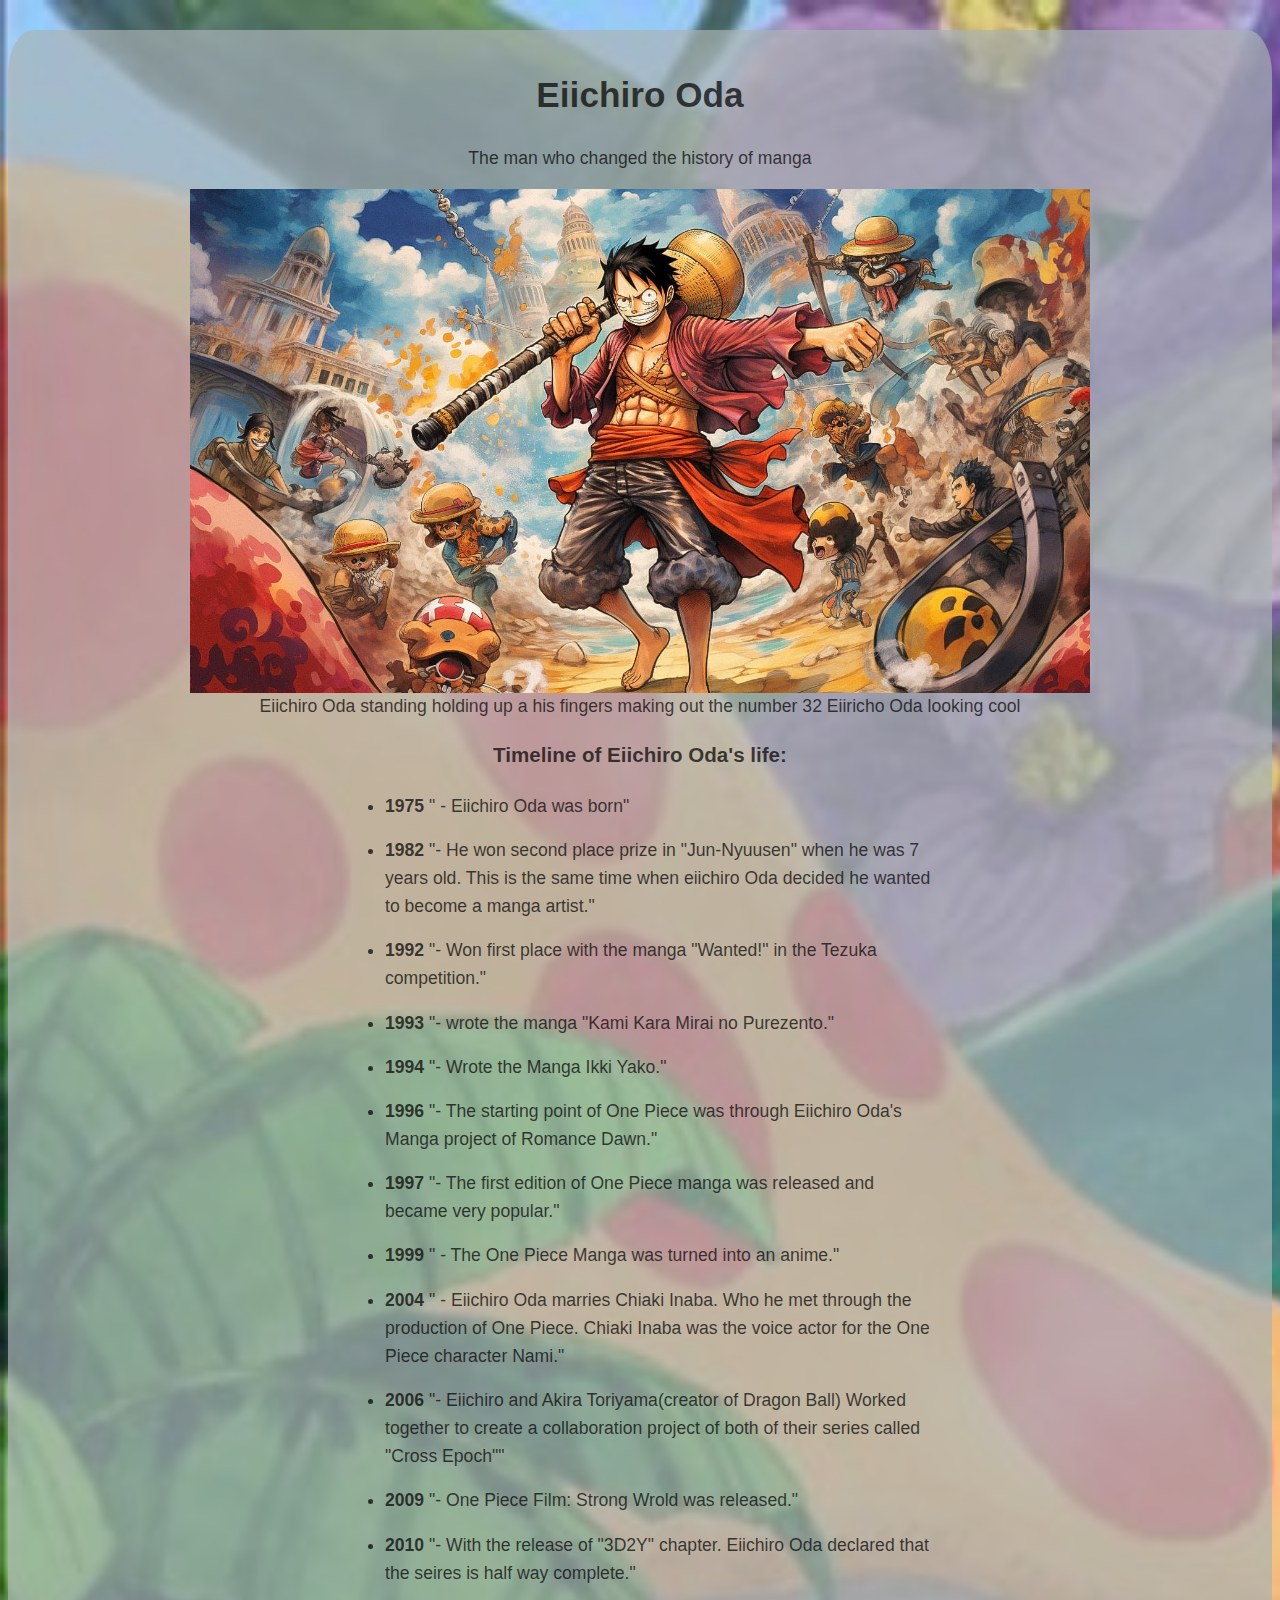
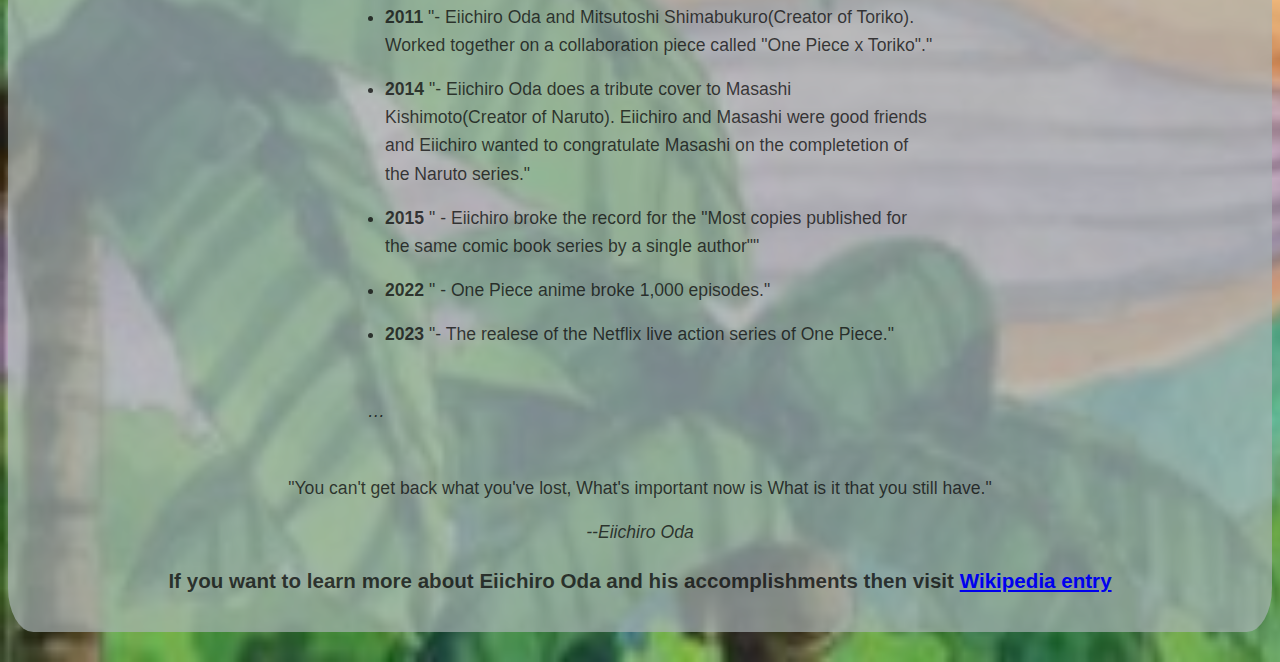
<file: index.html>
<!DOCTYPE html>
<html lang="en">
<head>
    <meta charset="UTF-8">
    <meta name="viewport" content="width=device-width, initial-scale=1.0">
    <link rel="stylesheet" href="styles.css">
    <title>Document</title>
</head>
<body>
    <main id="main">
        <h1 id="title">
            Eiichiro Oda
        </h1>
        <p>
            The man who changed the history of manga
        </p>
        <div id="img-div">
            <img src="access/image3.jpg" id="image">
            <div id="img-caption">
                Eiichiro Oda standing holding up a his fingers making out the number 32
                Eiiricho Oda looking cool
            </div>
        </div>
        <Section id="tribute-info">
            <h3 id="headline">Timeline of Eiichiro Oda's life:</h3>
            <ul>
                <li>
                    <strong>1975</strong>
                    " - Eiichiro Oda was born"
                </li>

                <li>
                    <strong>1982</strong>
                    "- He won second place prize in "Jun-Nyuusen" when he was 7 years old. This is the same time when eiichiro Oda decided he wanted to become a manga artist."
                </li>

                <li>
                    <strong>1992</strong>
                    "- Won first place with the manga "Wanted!" in the Tezuka competition."
                </li>

                <li>
                    <strong>1993</strong>
                    "- wrote the manga "Kami Kara Mirai no Purezento."
                </li>

                <li>
                    <strong>1994</strong>
                    "- Wrote the Manga Ikki Yako."
                </li>

                <li>
                    <strong>1996</strong>
                    "- The starting point of One Piece was through Eiichiro Oda's Manga project of Romance Dawn."
                </li>

                <li>
                    <strong>1997</strong>
                    "- The first edition of One Piece manga was released and became very popular."
                </li>

                <li>
                    <strong>1999</strong>
                    " - The One Piece Manga was turned into an anime."
                </li>

                <li>
                    <strong>2004</strong>
                    " - Eiichiro Oda marries Chiaki Inaba. Who he met through the production of One Piece. Chiaki Inaba was the voice actor for the One Piece character Nami."
                </li>

                <li>
                    <strong>2006</strong>
                    "- Eiichiro and Akira Toriyama(creator of Dragon Ball) Worked together to create a collaboration project of both of their series called "Cross Epoch""
                </li>

                <li>
                    <strong>2009</strong>
                    "- One Piece Film: Strong Wrold was released."
                </li>

                <li>
                    <strong>2010</strong>
                    "- With the release of "3D2Y" chapter. Eiichiro Oda declared that the seires is half way complete."
                </li>

                <li>
                    <strong>2011</strong>
                    "- Eiichiro Oda and Mitsutoshi Shimabukuro(Creator of Toriko). Worked together on a collaboration piece called "One Piece x Toriko"."
                </li>

                <li>
                    <strong>2014</strong>
                    "- Eiichiro Oda does a tribute cover to Masashi Kishimoto(Creator of Naruto). Eiichiro and Masashi were good friends and Eiichiro wanted to congratulate Masashi on the completetion of the Naruto series."
                </li>

                <li>
                    <strong>2015</strong>
                    " - Eiichiro broke the record for the "Most copies published for the same comic book series by a single author""
                </li>

                <li>
                    <strong>2022</strong>
                    " - One Piece anime broke 1,000 episodes."
                </li>

                <li>
                    <strong>2023</strong>
                    "- The realese of the Netflix live action series of One Piece."
                </li>

            </ul>
            <blockquote cite="https://forum.freecodecamp.org/t/tribute-page-build-a-tribute-page/637181">
                …
            </blockquote>
            <p>
                "You can't get back what you've lost, What's important now is What is it that you still have."

            </p>
            <cite>
                --Eiichiro Oda
            </cite>
            <h3>
                If you want to learn more about Eiichiro Oda and his accomplishments then visit
                <a href="https://en.wikipedia.org/wiki/Norman_Borlaug" id="tribute-link" target="_blank" rel="noopener">Wikipedia entry</a>
            </h3>
        </Section>
    </main>
</body>
</html>
</file>
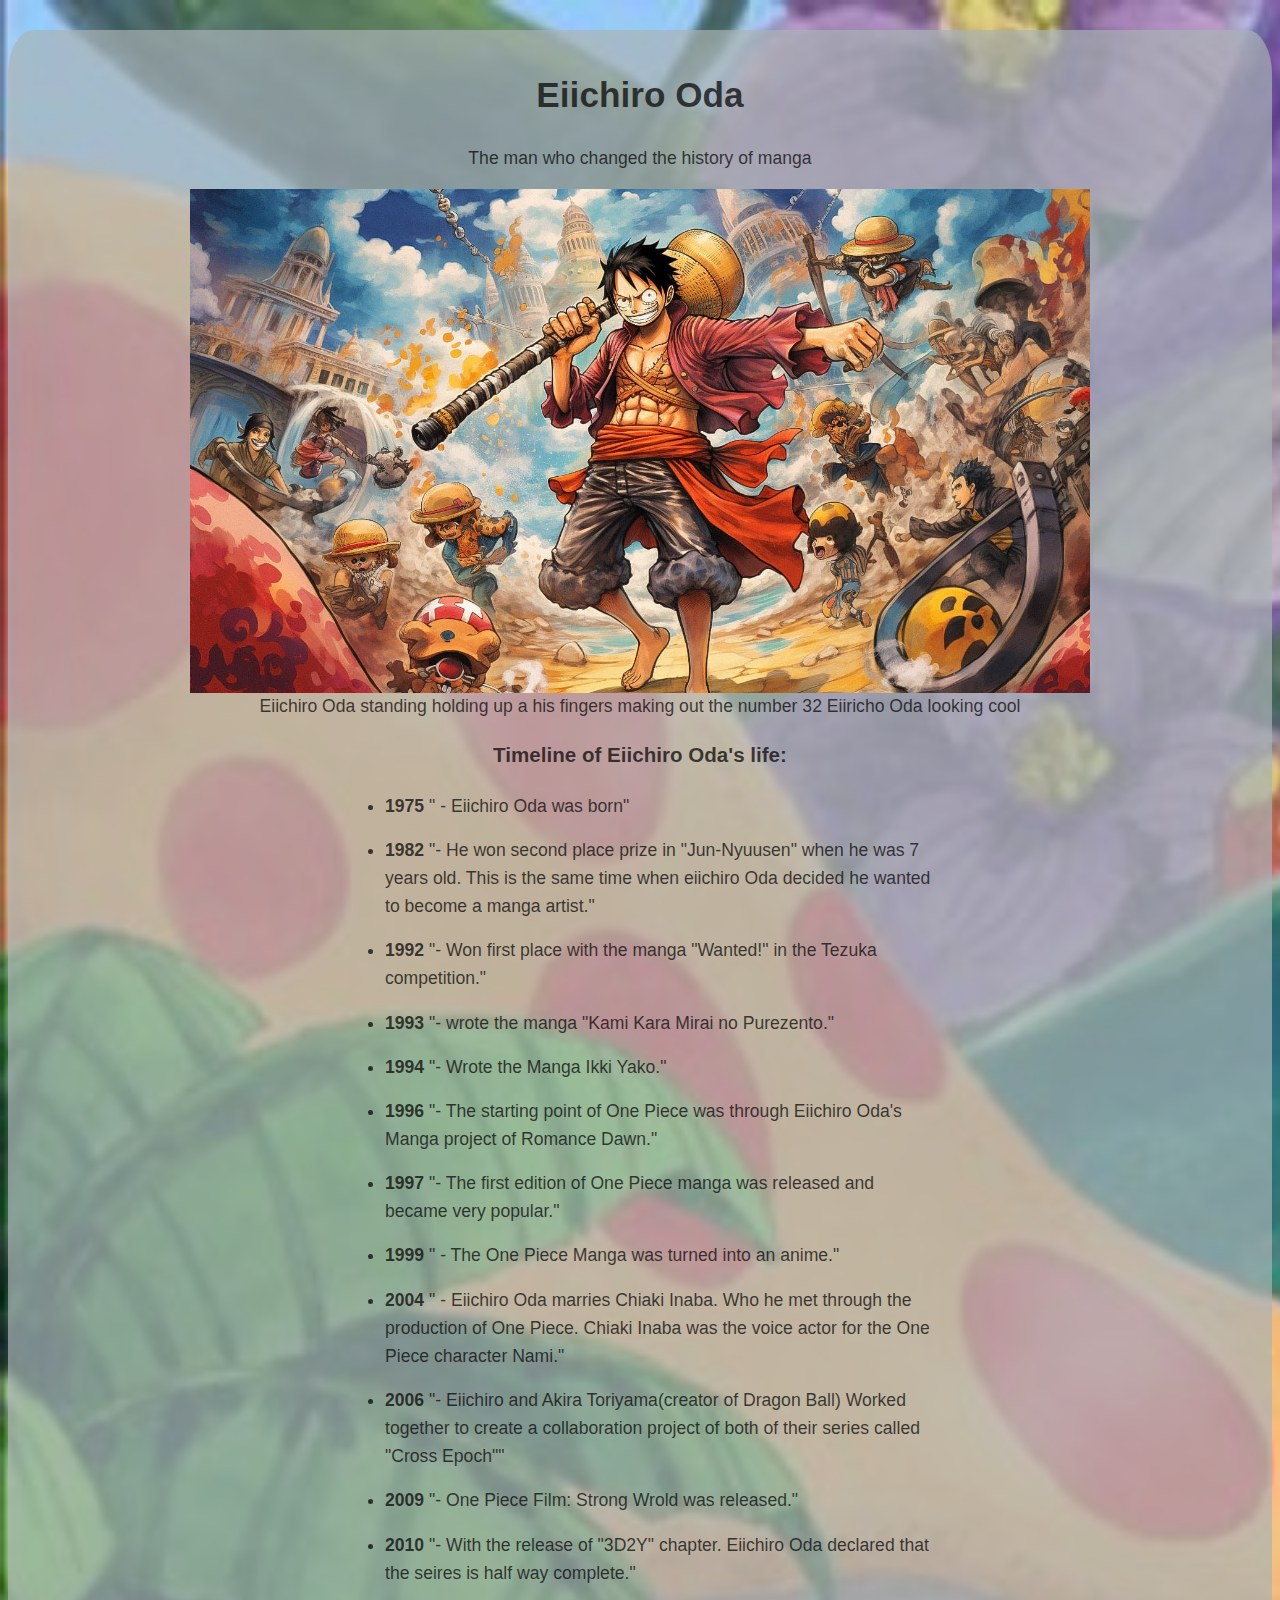
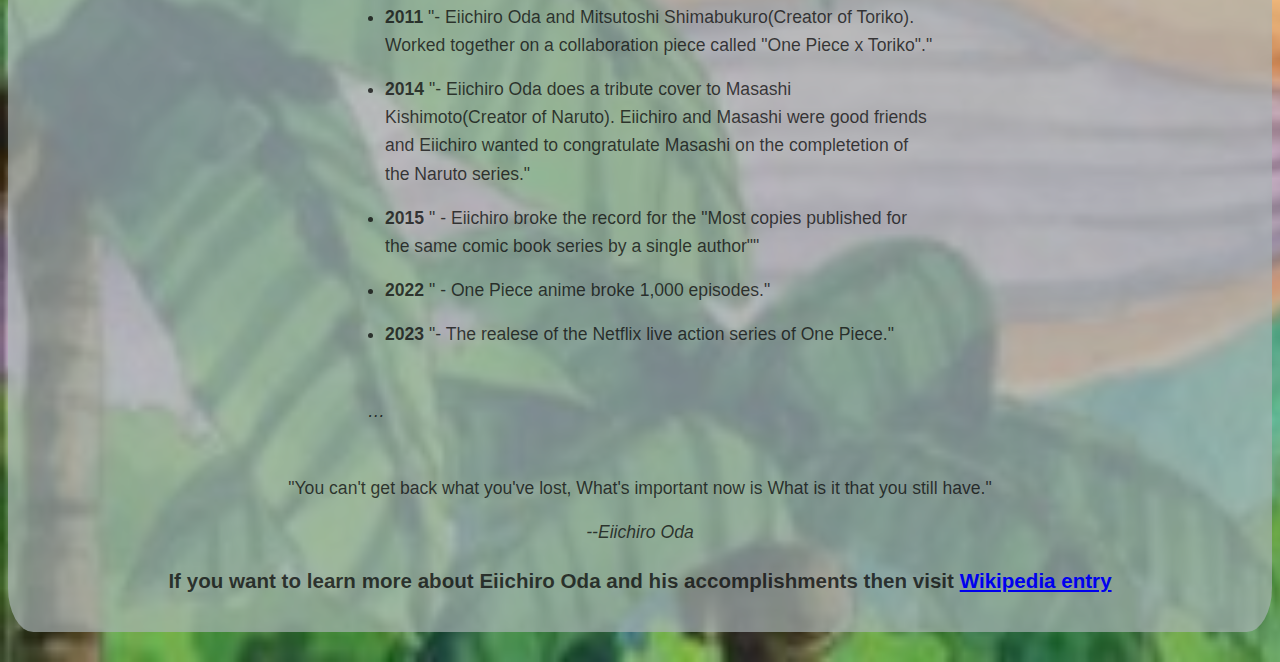
<file: tribute-page.html>
<!DOCTYPE html>
<html lang="en">
<head>
    <meta charset="UTF-8">
    <meta name="viewport" content="width=device-width, initial-scale=1.0">
    <link rel="stylesheet" href="index.css">
    <title>Document</title>
</head>
<body>
    <main id="main">
        <!-- heading part-->
        <h1 id="title">
            Eiichiro Oda
        </h1>
        <p>
            The man who changed the history of manga
        </p>
        <div id="img-div">
            <img src="access/image3.jpg" id="image">
            <div id="img-caption">
                Eiichiro Oda standing holding up a his fingers making out the number 32
                Eiiricho Oda looking cool
            </div>
        </div>
        <Section id="tribute-info">
            <h3 id="headline">Timeline of Eiichiro Oda's life:</h3>
            <ul>
                <li>
                    <strong>1975</strong>
                    " - Eiichiro Oda was born"
                </li>

                <li>
                    <strong>1982</strong>
                    "- He won second place prize in "Jun-Nyuusen" when he was 7 years old. This is the same time when eiichiro Oda decided he wanted to become a manga artist."
                </li>

                <li>
                    <strong>1992</strong>
                    "- Won first place with the manga "Wanted!" in the Tezuka competition."
                </li>

                <li>
                    <strong>1993</strong>
                    "- wrote the manga "Kami Kara Mirai no Purezento."
                </li>

                <li>
                    <strong>1994</strong>
                    "- Wrote the Manga Ikki Yako."
                </li>

                <li>
                    <strong>1996</strong>
                    "- The starting point of One Piece was through Eiichiro Oda's Manga project of Romance Dawn."
                </li>

                <li>
                    <strong>1997</strong>
                    "- The first edition of One Piece manga was released and became very popular."
                </li>

                <li>
                    <strong>1999</strong>
                    " - The One Piece Manga was turned into an anime."
                </li>

                <li>
                    <strong>2004</strong>
                    " - Eiichiro Oda marries Chiaki Inaba. Who he met through the production of One Piece. Chiaki Inaba was the voice actor for the One Piece character Nami."
                </li>

                <li>
                    <strong>2006</strong>
                    "- Eiichiro and Akira Toriyama(creator of Dragon Ball) Worked together to create a collaboration project of both of their series called "Cross Epoch""
                </li>

                <li>
                    <strong>2009</strong>
                    "- One Piece Film: Strong Wrold was released."
                </li>

                <li>
                    <strong>2010</strong>
                    "- With the release of "3D2Y" chapter. Eiichiro Oda declared that the seires is half way complete."
                </li>

                <li>
                    <strong>2011</strong>
                    "- Eiichiro Oda and Mitsutoshi Shimabukuro(Creator of Toriko). Worked together on a collaboration piece called "One Piece x Toriko"."
                </li>

                <li>
                    <strong>2014</strong>
                    "- Eiichiro Oda does a tribute cover to Masashi Kishimoto(Creator of Naruto). Eiichiro and Masashi were good friends and Eiichiro wanted to congratulate Masashi on the completetion of the Naruto series."
                </li>

                <li>
                    <strong>2015</strong>
                    " - Eiichiro broke the record for the "Most copies published for the same comic book series by a single author""
                </li>

                <li>
                    <strong>2022</strong>
                    " - One Piece anime broke 1,000 episodes."
                </li>

                <li>
                    <strong>2023</strong>
                    "- The realese of the Netflix live action series of One Piece."
                </li>

            </ul>
            <blockquote cite="https://forum.freecodecamp.org/t/tribute-page-build-a-tribute-page/637181">
                …
            </blockquote>
            <p>
                "You can't get back what you've lost, What's important now is What is it that you still have."

            </p>
            <cite>
                --Eiichiro Oda
            </cite>
            <h3>
                If you want to learn more about Eiichiro Oda and his accomplishments then visit
                <a href="https://en.wikipedia.org/wiki/Norman_Borlaug" id="tribute-link" target="_blank" rel="noopener">Wikipedia entry</a>
            </h3>
        </Section>
    </main>
</body>
</html>
</file>
<file: styles.css>
. {
  padding: 0;
  margin: 0;
  box-sizing: border-box;
}

body {
  background-image: url(access/image5.jpg);
  font-family: -apple-system, BlinkMacSystemFont, 'Segoe UI', 'Roboto', 'Helvetica Neue', Arial, sans-serif;
  font-size: 1.1rem;
  line-height: 1.5;
  text-align: center;
  color: #040303ba;
  margin: 0;
  background-repeat: no-repeat;
  background-size: cover;
}

main {
  margin: 30px 8px;
  padding: 15px;
  border-radius: 2%;
  background: #a9b3b4af;
}

img {
  max-width: 100%;
  width: 900px;
  display: block;
  height: auto;
  margin: 0 auto;
}

ul {
  max-width: 550px;
  margin: 0 auto 50px auto;
  text-align: left;
  line-height: 1.6;
}

li {
  margin: 16px 0;
}

blockquote {
  font-style: italic;
  max-width: 545px;
  margin: 0 auto 50px auto;
  text-align: left;
}
</file>
<file: index.css>
. {
  padding: 0;
  margin: 0;
  box-sizing: border-box;
}

body {
  background-image: url(access/image5.jpg);
  font-family: -apple-system, BlinkMacSystemFont, 'Segoe UI', 'Roboto', 'Helvetica Neue', Arial, sans-serif;
  font-size: 1.1rem;
  line-height: 1.5;
  text-align: center;
  color: #040303ba;
  margin: 0;
  background-repeat: no-repeat;
  background-size: cover;
}

main {
  margin: 30px 8px;
  padding: 15px;
  border-radius: 2%;
  background: #a9b3b4af;
}

img {
  max-width: 100%;
  width: 900px;
  display: block;
  height: auto;
  margin: 0 auto;
}

ul {
  max-width: 550px;
  margin: 0 auto 50px auto;
  text-align: left;
  line-height: 1.6;
}

li {
  margin: 16px 0;
}

blockquote {
  font-style: italic;
  max-width: 545px;
  margin: 0 auto 50px auto;
  text-align: left;
}
</file>
